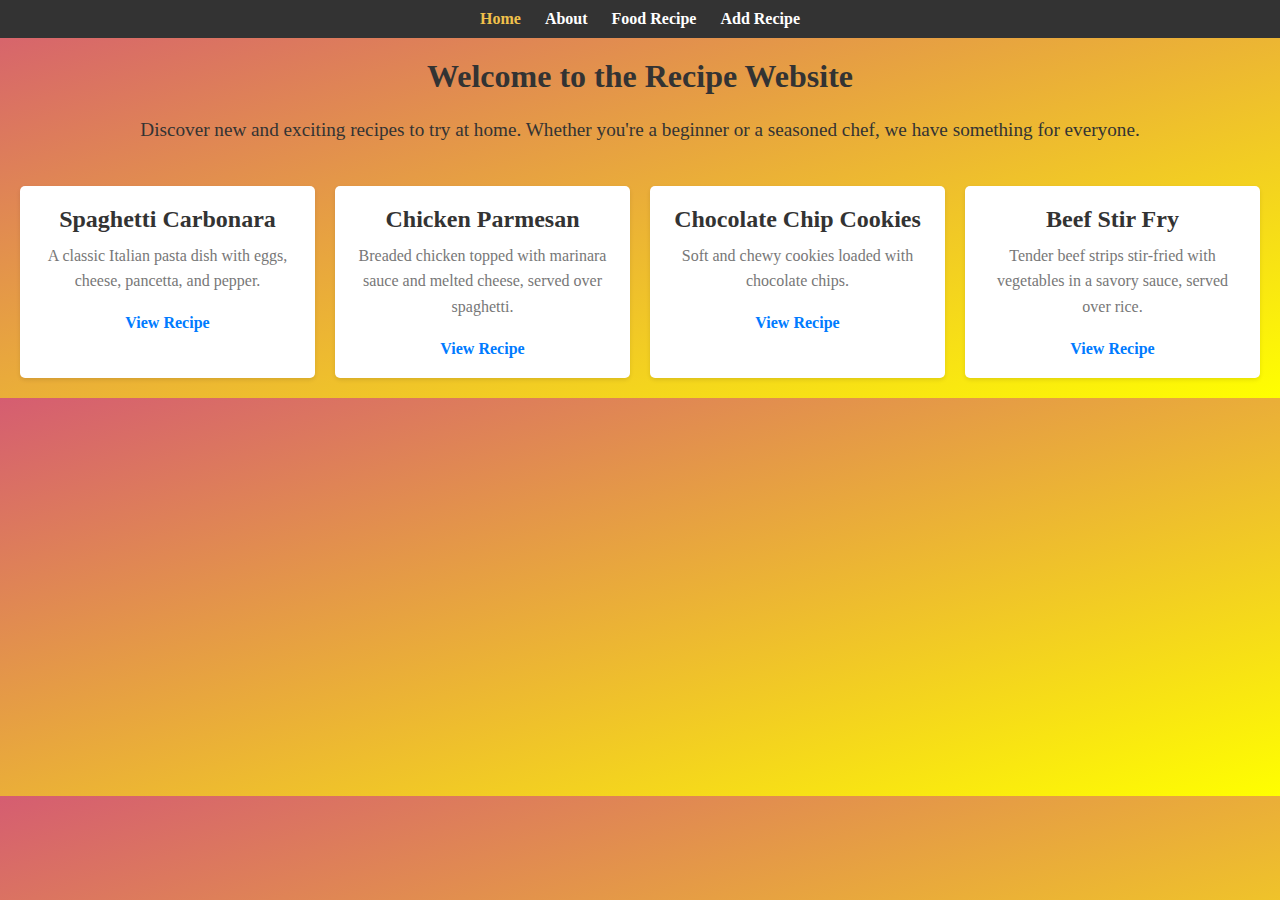
<file: index.html>
<!DOCTYPE html>
<html lang="en">
  <head>
    <meta charset="UTF-8" />
    <meta name="viewport" content="width=device-width, initial-scale=1.0" />
    <title>Recipe Management App</title>
    <link rel="stylesheet" href="home.css" />
  </head>
  <body>
    <div class="navbar">
      <ul>
        <li><a class="active">Home</a></li>
        <li><a href="about.html">About</a></li>
        <li><a href="foodRecipe.html">Food Recipe</a></li>
        <li><a href="add.html">Add Recipe</a></li>
      </ul>
    </div>
    <div class="content">
      <h2>Welcome to the Recipe Website</h2>
      <p>
        Discover new and exciting recipes to try at home. Whether you're a
        beginner or a seasoned chef, we have something for everyone.
      </p>
      <div class="recipes">
        <div class="recipe-card">
          <h4>Spaghetti Carbonara</h4>
          <p>
            A classic Italian pasta dish with eggs, cheese, pancetta, and
            pepper.
          </p>
          <a href="foodRecipe.html">View Recipe</a>
        </div>
        <div class="recipe-card">
          <h4>Chicken Parmesan</h4>
          <p>
            Breaded chicken topped with marinara sauce and melted cheese, served
            over spaghetti.
          </p>
          <a href="foodRecipe.html">View Recipe</a>
        </div>
        <div class="recipe-card">
          <h4>Chocolate Chip Cookies</h4>
          <p>Soft and chewy cookies loaded with chocolate chips.</p>
          <a href="foodRecipe.html">View Recipe</a>
        </div>
        <div class="recipe-card">
          <h4>Beef Stir Fry</h4>
          <p>
            Tender beef strips stir-fried with vegetables in a savory sauce,
            served over rice.
          </p>
          <a href="foodRecipe.html">View Recipe</a>
        </div>
      </div>
    </div>
  </body>
</html>
</file>
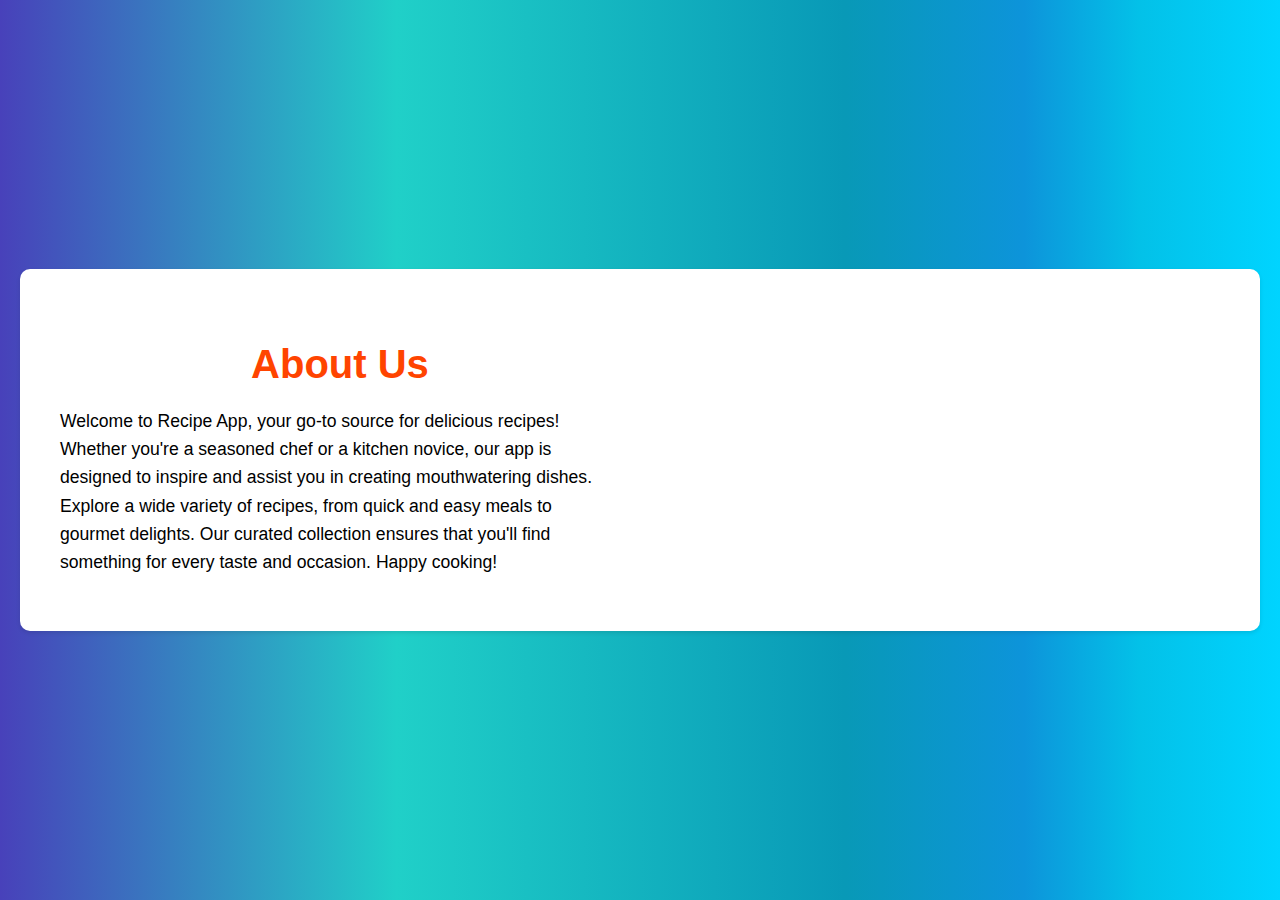
<file: about.html>
<!DOCTYPE html>
<html lang="en">

<head>
    <meta charset="UTF-8">
    <meta name="viewport" content="width=device-width, initial-scale=1.0">
    <title>Recipe App - About Us</title>
    <link rel="stylesheet" href="about.css">
</head>

<body>
    <div class="container">
        <div class="left">
            <h2>About Us</h2>
            <p>Welcome to Recipe App, your go-to source for delicious recipes! Whether you're a seasoned chef or a kitchen novice, our app is designed to inspire and assist you in creating mouthwatering dishes. Explore a wide variety of recipes, from quick and easy meals to gourmet delights. Our curated collection ensures that you'll find something for every taste and occasion. Happy cooking!</p>
        </div>
        <div class="right"></div>
    </div>
</body>

</html>
</file>
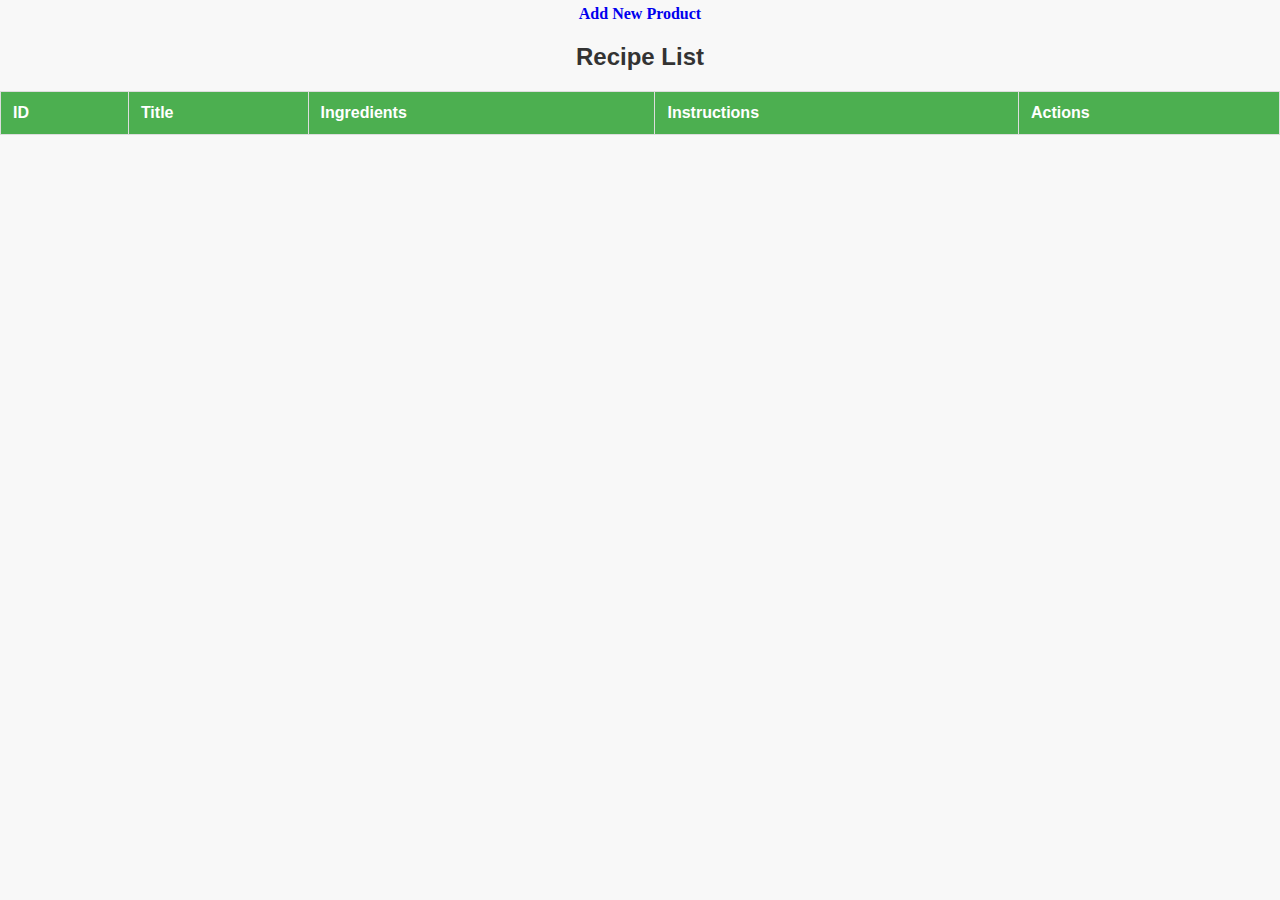
<file: add.html>
<!DOCTYPE html>
<html lang="en">
<head>
    <meta charset="UTF-8" />
    <title>Create Recipe</title>
    <link rel="stylesheet" href="add.css" />
</head>

<body>
    <div class="newproduct">
        <a href="newproduct.html">Add New Product</a>
    </div>

    <h2>Recipe List</h2>
    <table border="1">
        <thead>
            <tr>
                <th>ID</th>
                <th>Title</th>
                <th>Ingredients</th>
                <th>Instructions</th>
                <th>Actions</th>
            </tr>
        </thead>
        <tbody id="recipeList"></tbody>
    </table>
    <script>
        document.addEventListener("DOMContentLoaded", () => {
            // Fetch recipes when the page loads
            fetchRecipes();
        });

        async function fetchRecipes() {
            try {
                const response = await fetch("https://recipe-app-backend-25fu.onrender.com/getRecipes");
                const recipes = await response.json();

                // Display recipes on the UI
                displayRecipes(recipes);
            } catch (error) {
                console.error("Error fetching recipes:", error);
            }
        }

        async function deleteRecipe(recipeId) {
            // Show a confirmation dialog
            const confirmation = confirm(
                "Are you sure you want to delete this recipe?"
            );

            if (confirmation) {
                try {
                    await fetch(`https://recipe-app-backend-25fu.onrender.com/${recipeId}`, {
                        method: "DELETE",
                    });

                    // Refresh the recipe list after deletion
                    fetchRecipes();
                } catch (error) {
                    console.error("Error deleting recipe:", error);
                }
            }
        }

        function displayRecipes(recipes) {
            const recipeListElement = document.getElementById("recipeList");

            recipeListElement.innerHTML = "";

            recipes.forEach((recipe, index) => {
                const row = document.createElement("tr");
                row.innerHTML = `
                    <td>${index + 1}</td>
                    <td>${recipe.recipe_title}</td>
                    <td>${recipe.ingredient}</td>
                    <td>${recipe.instructions}</td>
                    <td>
                        <button class="btn" ><a href="edit.html?id=${recipe.id}">Edit</a></button>
                        <button class="btn" onclick="deleteRecipe(${recipe.id})">Delete</button>
                    </td>
                `;
                recipeListElement.appendChild(row);
            });
        }
    </script>
</body>
</html>
</file>
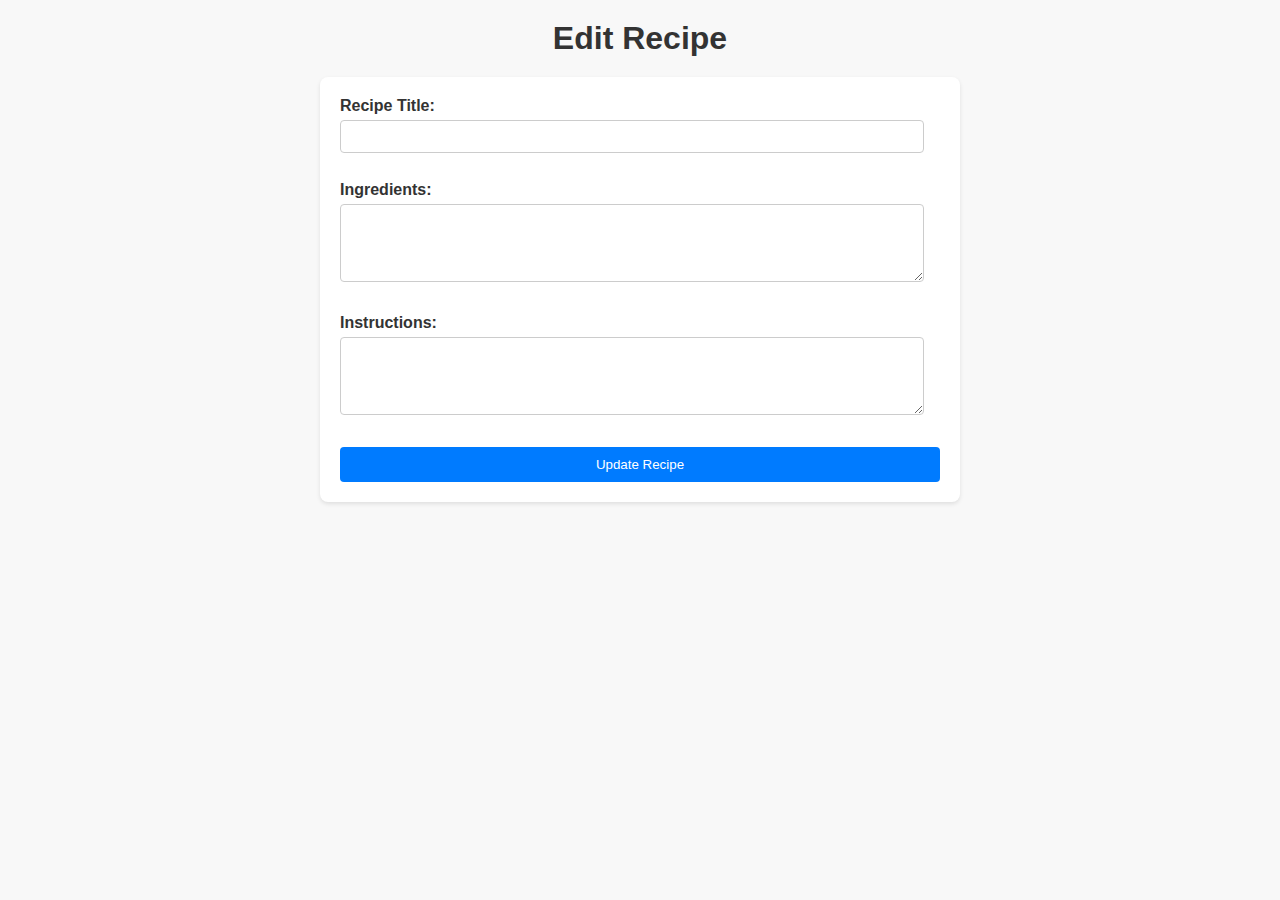
<file: edit.html>
<!DOCTYPE html>
<html lang="en">
  <head>
    <meta charset="UTF-8" />
    <title>Edit Recipe</title>
    <link rel="stylesheet" href="edit.css" />
  </head>

  <body>
    <h1>Edit Recipe</h1>
    <form id="editForm" action="#" method="POST">
      <input type="hidden" id="recipeId" name="recipeId" value="" />

      <label for="editTitle">Recipe Title:</label>
      <input type="text" id="editTitle" name="editTitle" required /><br /><br />

      <label for="editIngredients">Ingredients:</label>
      <textarea
        id="editIngredients"
        name="editIngredients"
        rows="4"
        cols="50"
        required
      ></textarea
      ><br /><br />

      <label for="editInstructions">Instructions:</label>
      <textarea
        id="editInstructions"
        name="editInstructions"
        rows="4"
        cols="50"
        required
      ></textarea
      ><br /><br />

      <input type="submit" value="Update Recipe" />
    </form>
  </body>
  <script src="edit.js"></script>
</html>
</file>
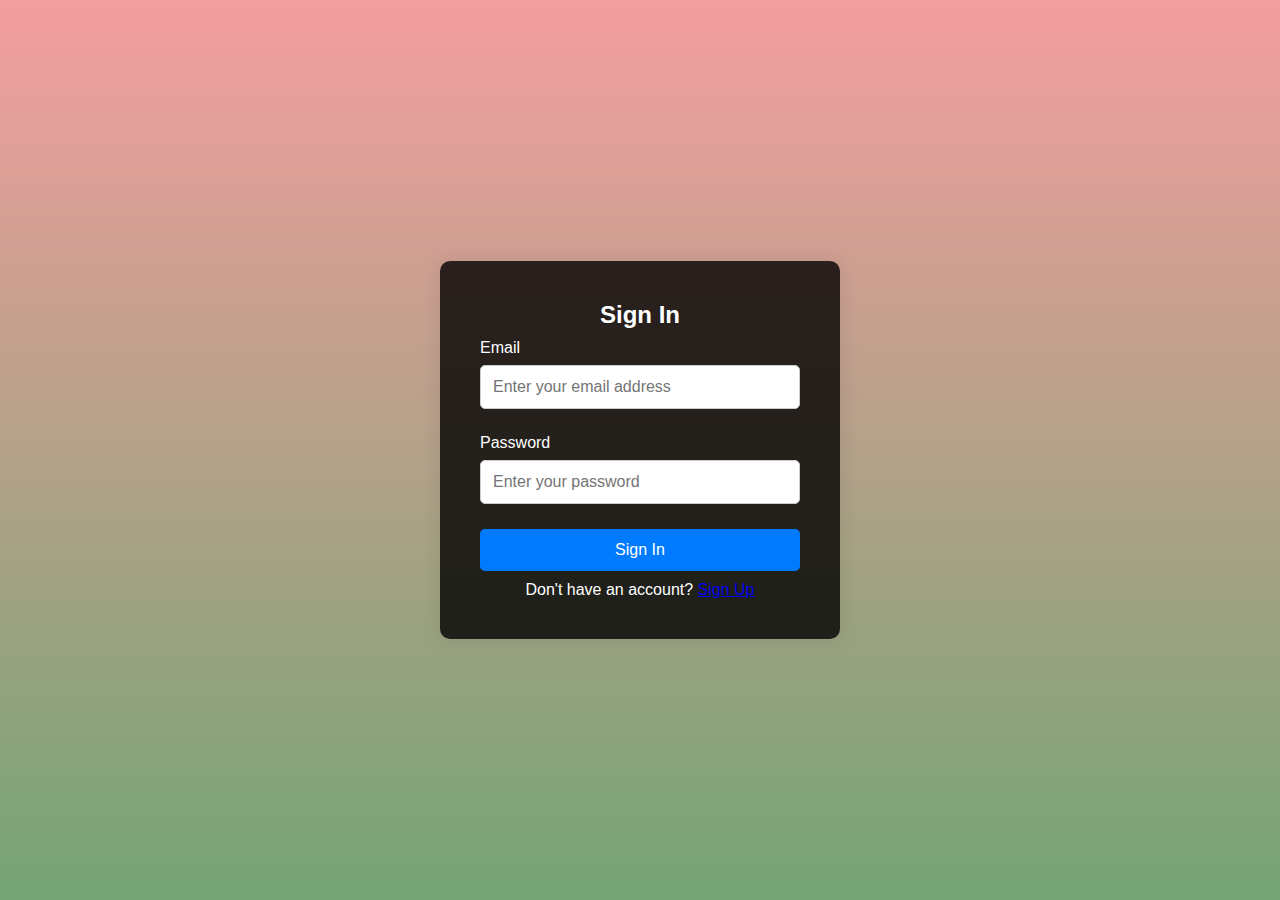
<file: login.html>
<!DOCTYPE html>
<html lang="en">
  <head>
    <meta charset="UTF-8" />
    <title>Login Page</title>
    <link rel="stylesheet" href="login.css" />
  </head>
  <body>
    <div class="signup-container">
      <form
        class="signup-form"
        action="#"
        method="post"
        enctype="multipart/form-data"
      >
        <h2>Sign In</h2>
        <div class="input-group">
          <label for="email">Email</label>
          <input
            type="email"
            id="email"
            name="email"
            required
            placeholder="Enter your email address"
          />
        </div>
        <div class="input-group">
          <label for="password">Password</label>
          <input
            type="password"
            id="password"
            name="password"
            required
            placeholder="Enter your password"
          />
        </div>
        <button type="submit">Sign In</button>
      </form>
      <div class="login-link">
        <p>Don't have an account? <a href="signup.html">Sign Up</a></p>
      </div>
    </div>
  </body>
</html>
</file>
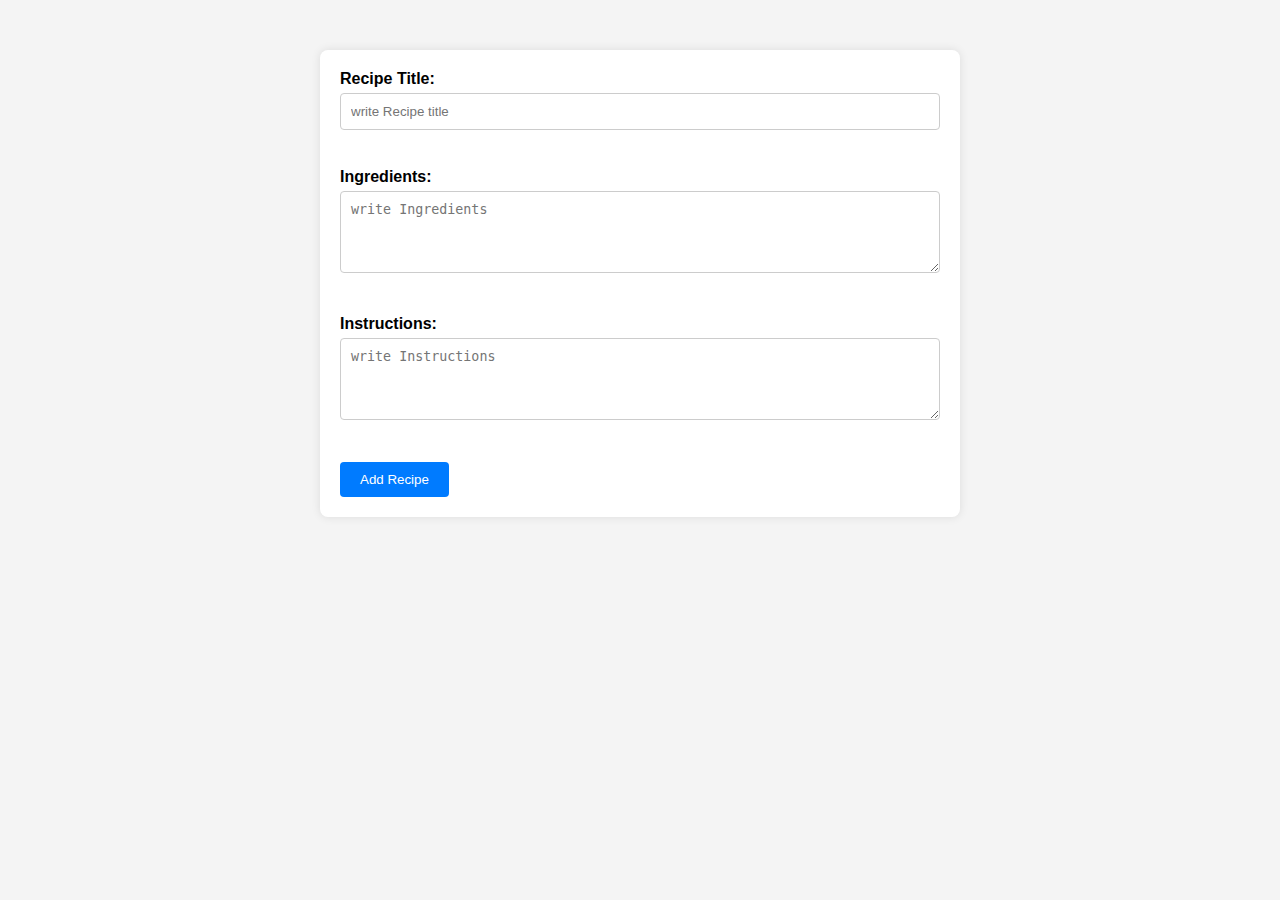
<file: newproduct.html>
<!DOCTYPE html>
<html lang="en">
  <head>
    <meta charset="UTF-8" />
    <meta name="viewport" content="width=device-width, initial-scale=1.0" />
    <title>Recipe Form</title>
    <link rel="stylesheet" href="newProduct.css" />
  </head>
  <body>
    <form
      id="recipeForm"
      action="https://recipe-app-backend-25fu.onrender.com/submit-recipe"
      method="POST"
    >
      <label for="recipeTitle">Recipe Title:</label>
      <input
        type="text"
        id="recipeTitle"
        name="recipeTitle"
        required
        placeholder="write Recipe title"
      /><br /><br />

      <label for="ingredients">Ingredients:</label>
      <textarea
        id="ingredients"
        name="ingredients"
        rows="4"
        cols="50"
        required
        placeholder="write Ingredients "
      ></textarea
      ><br /><br />

      <label for="instructions">Instructions:</label>
      <textarea
        id="instructions"
        name="instructions"
        rows="4"
        cols="50"
        required
        placeholder="write Instructions"
      ></textarea
      ><br /><br />
      <button type="button" onclick="AddData()">Add Recipe</button>
    </form>
  </body>
  <script src="newproduct.js"></script>
</html>
</file>
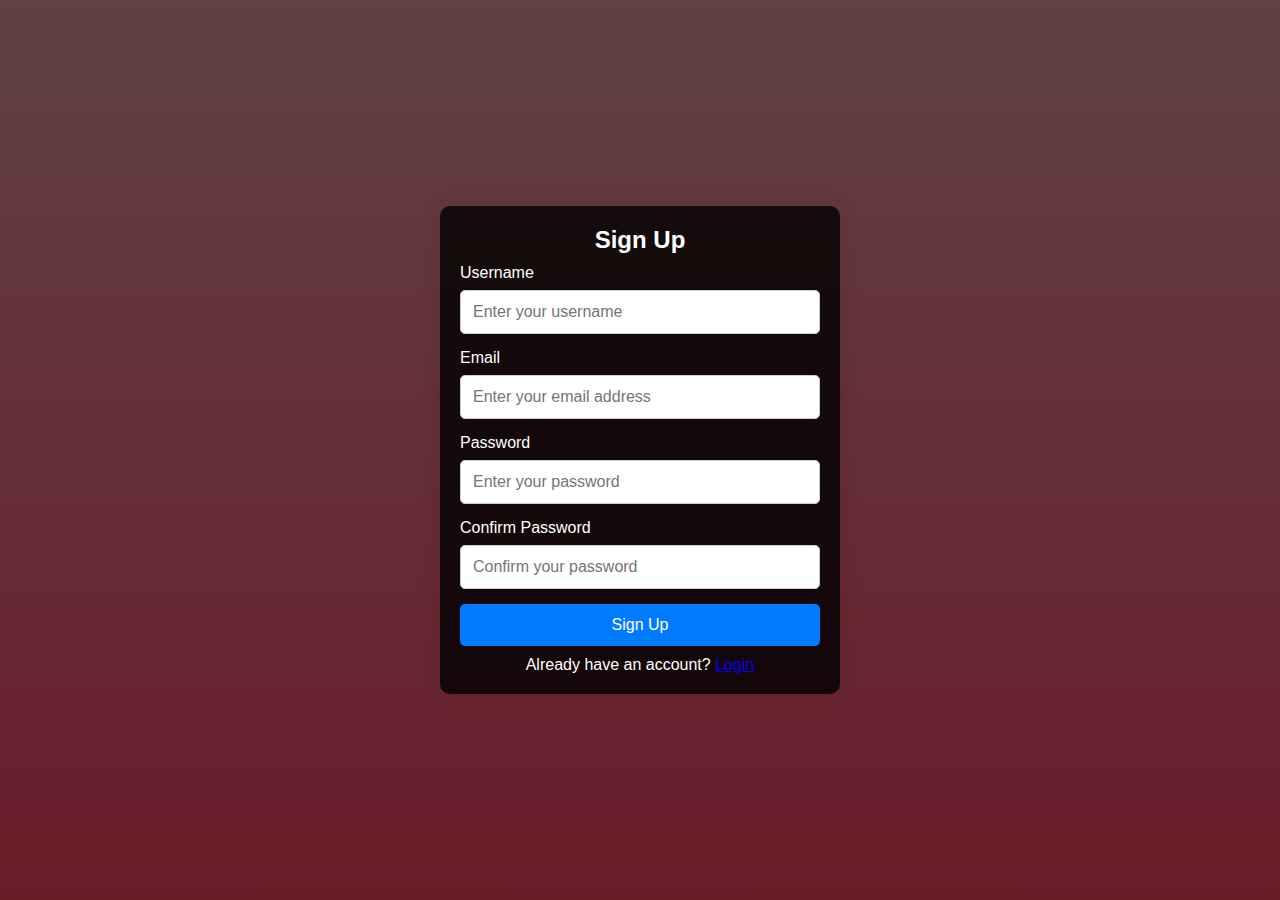
<file: signup.html>
<!DOCTYPE html>
<html lang="en">
<head>
    <meta charset="UTF-8" />
    <title>Signup Page</title>
    <link rel="stylesheet" href="singup.css" />
</head>
<body>
    <div class="signup-container">
      <form class="signup-form" action="#" method="post" enctype="multipart/form-data">
        <h2>Sign Up</h2>
        <div class="input-group">
          <label for="username">Username</label>
          <input type="text" id="username" name="username" required placeholder="Enter your username" />
        </div>
        <div class="input-group">
          <label for="email">Email</label>
          <input type="email" id="email" name="email" required placeholder="Enter your email address" />
        </div>
        <div class="input-group">
          <label for="password">Password</label>
          <input type="password" id="password" name="password" required placeholder="Enter your password" />
        </div>
        <div class="input-group">
          <label for="confirm-password">Confirm Password</label>
          <input type="password" id="confirm-password" name="confirm-password" required placeholder="Confirm your password" />
        </div>
        <button type="submit">Sign Up</button>
      </form>
      <div class="login-link">
        <p>Already have an account? <a href="login.html">Login</a></p>
      </div>
    </div>
</body>
</html>
</file>
<file: home.css>
* {
    margin: 0;
    padding: 0;
    box-sizing: border-box;
    font-family: Cambria, Cochin, Georgia, Times, 'Times New Roman', serif;
}

body {
    font-family: Arial, sans-serif;
    margin: 0;
    padding: 0;
    background-color: #f4f4f4;
    color: #333;
    background-image: linear-gradient(to bottom right, rgb(213, 93, 113), yellow);
}

.navbar {
    background-color: #333;
    color: #fff;
    padding: 10px 0;
    text-align: center;
}

.navbar ul {
    list-style-type: none;
    margin: 0;
    padding: 0;
}

.navbar ul li {
    display: inline-block;
    margin: 0 10px;
}

.navbar ul li a {
    text-decoration: none;
    color: #fff;
    font-weight: bold;
}

.navbar ul li a.active {
    color: #f0c14b; /* change to your desired active color */
}

.content {
    padding: 20px;
    text-align: center;
}

.content h2 {
    font-size: 2em;
    margin-bottom: 20px;
}

.content p {
    font-size: 1.2em;
    line-height: 1.6;
    margin-bottom: 20px;
}

.recipes {
    display: grid;
    grid-template-columns: repeat(auto-fit, minmax(250px, 1fr));
    gap: 20px;
    margin-top: 40px;
}

.recipe-card {
    background-color: #fff;
    padding: 20px;
    border-radius: 5px;
    box-shadow: 0 2px 4px rgba(0, 0, 0, 0.1);
    transition: transform 0.3s;
}

.recipe-card:hover {
    transform: translateY(-5px);
}

.recipe-card h4 {
    font-size: 1.5em;
    margin-bottom: 10px;
}

.recipe-card p {
    font-size: 1em;
    color: #777;
}

.recipe-card a {
    display: block;
    margin-top: 10px;
    text-decoration: none;
    color: #007bff;
    font-weight: bold;
}
</file>
<file: about.css>
body {
    margin: 0;
    padding: 0;
    font-family: Arial, sans-serif;
    background: rgb(72, 65, 186);
    background: linear-gradient(90deg, rgba(72, 65, 186, 1) 0%, rgba(32, 208, 200, 1) 31%, rgba(8, 153, 183, 1) 66%, rgba(13, 148, 218, 1) 80%, rgba(3, 193, 232, 1) 89%, rgba(0, 212, 255, 1) 100%);
    display: flex;
    align-items: center;
    justify-content: center;
    min-height: 100vh;
}

.container {
    display: flex;
    justify-content: space-around;
    align-items: center;
    max-width: 1200px;
    margin: 0 auto;
    padding: 20px;
    background-color: #fff;
    border-radius: 10px;
    box-shadow: 0 2px 4px rgba(0, 0, 0, 0.1);
}

.left {
    flex: 1;
    padding: 20px;
}

.right {
    flex: 1;
    padding: 20px;
    background-image: url('https://via.placeholder.com/400');
    background-size: cover;
    border-radius: 10px;
}

h2 {
    color: rgb(255, 68, 0);
    text-align: center;
    font-weight: bold;
    font-size: 2.5rem;
    margin-bottom: 20px;
}

p {
    font-size: 1.1rem;
    line-height: 1.6;
    margin-bottom: 15px;
}

@media (max-width: 768px) {
    .container {
        flex-direction: column;
    }

    .right {
        margin-top: 20px;
        width: 100%;
    }
}
</file>
<file: add.css>
/* add.css */

body {
   font-family: 'Arial', sans-serif;
   background-color: #f8f8f8;
   margin: 0;
   padding: 0;
}

h1, h2 {
   text-align: center;
   color: #333;
   margin-top: 20px;
}

#recipeForm {
   max-width: 600px;
   margin: 20px auto;
   padding: 20px;
   background-color: #fff;
   border-radius: 8px;
   box-shadow: 0 0 10px rgba(0, 0, 0, 0.1);
}

form label {
   display: block;
   margin-bottom: 8px;
   color: #333;
}

form input[type="text"],
form textarea {
   width: 100%;
   padding: 8px;
   margin-bottom: 16px;
   box-sizing: border-box;
   border: 1px solid #ccc;
   border-radius: 4px;
}

form input[type="submit"] {
   background-color: #4CAF50;
   color: #fff;
   padding: 10px 15px;
   border: none;
   border-radius: 4px;
   cursor: pointer;
}

form input[type="submit"]:hover {
   background-color: #45a049;
}

table {
   width: 100%;
   border-collapse: collapse;
   margin-top: 20px;
}

table, th, td {
   border: 1px solid #ddd;
}

th, td {
   padding: 12px;
   text-align: left;
}

th {
   background-color: #4CAF50;
   color: white;
}

td button {
   background-color: #f44336;
   color: white;
   border: none;
   padding: 8px 12px;
   border-radius: 4px;
   cursor: pointer;
}

td button:hover {
   background-color: #d32f2f;
}

/* Center the heading */
h1 {
   text-align: center;
   margin-top: 20px;
   color: #333;
}

/* Style the link */
/*  */

.btn{
   height: 40px;
   width: 70px;
   margin: 5px;
   text-decoration: none;

}
.btn a{
   text-decoration: none;

}

.newproduct{
   text-align: center;
   text-decoration: none;
   margin-top: 5px;
   font-family: Georgia, 'Times New Roman', Times, serif;
   color: rgb(8, 46, 238);
   font-weight: bold;
}
.newproduct a{
   text-decoration: none;

}
</file>
<file: edit.css>
body {
    font-family: Arial, sans-serif;
    margin: 0;
    padding: 0;
    background-color: #f8f8f8;
}

h1 {
    text-align: center;
    margin: 20px 0;
    color: #333;
}

form {
    max-width: 600px;
    margin: 0 auto;
    padding: 20px;
    background-color: #fff;
    border-radius: 8px;
    box-shadow: 0 2px 4px rgba(0, 0, 0, 0.1);
}

label {
    display: block;
    font-weight: bold;
    margin-bottom: 5px;
    color: #333;
}

input[type="text"],
textarea {
    width: calc(100% - 16px);
    padding: 8px;
    border: 1px solid #ccc;
    border-radius: 4px;
    box-sizing: border-box;
    margin-bottom: 10px;
}

input[type="submit"] {
    width: 100%;
    padding: 10px;
    background-color: #007bff;
    color: #fff;
    border: none;
    border-radius: 4px;
    cursor: pointer;
}

input[type="submit"]:hover {
    background-color: #0056b3;
}
</file>
<file: login.css>
* {
  margin: 0;
  padding: 0;
  box-sizing: border-box;
}

body {
  font-family: Arial, sans-serif;
  display: flex;
  justify-content: center;
  align-items: center;
  height: 100vh;
  background-color: #f2f2f2;
  margin: 0;
  /* background-image: url('https://cdn.pixabay.com/photo/2023/07/27/07/42/cherry-cake-8152717_1280.jpg'); */
  /* background-size: cover; */
  background-image: linear-gradient(rgb(244, 158, 158) , rgb(116, 164, 116) );
}

.signup-container {
  background-color: rgba(0, 0, 0, 0.8);
  padding: 40px;
  border-radius: 10px;
  box-shadow: 0px 0px 20px 0px rgba(0, 0, 0, 0.1);
  width: 400px;
  max-width: 90%;
  text-align: center;
}

.signup-form {
  display: flex;
  flex-direction: column;
}

.signup-form h2 {
  margin-bottom: 10px;
  color: #fff;
}

.input-group {
  margin-bottom: 25px;
  text-align: left;
}

.input-group label {
  display: block;
  margin-bottom: 8px;
  color: #fff;
}

.input-group input,
.input-group textarea {
  padding: 12px;
  font-size: 16px;
  border-radius: 5px;
  border: 1px solid #ccc;
  width: 100%;
}

.button-container {
  display: flex;
  justify-content: center;
  align-items: center;
}

button {
  padding: 12px 24px;
  font-size: 16px;
  border: none;
  border-radius: 5px;
  background-color: #007bff;
  color: #fff;
  cursor: pointer;
  transition: background-color 0.3s ease;
}

button:hover {
  background-color: #0056b3;
}

.login-link {
  color: #fff;
  margin-top: 10px;
}
</file>
<file: newProduct.css>
body {
    font-family: Arial, sans-serif;
    margin: 0;
    padding: 0;
    background-color: #f4f4f4;
}

form {
    max-width: 600px;
    margin: 50px auto;
    padding: 20px;
    background-color: #fff;
    border-radius: 8px;
    box-shadow: 0 0 10px rgba(0, 0, 0, 0.1);
}

label {
    font-weight: bold;
}

input[type="text"],
textarea {
    width: 100%;
    padding: 10px;
    margin: 5px 0 20px 0;
    border: 1px solid #ccc;
    border-radius: 4px;
    box-sizing: border-box;
}

button {
    background-color: #007bff;
    color: #fff;
    border: none;
    padding: 10px 20px;
    cursor: pointer;
    border-radius: 4px;
}

button:hover {
    background-color: #0056b3;
}
</file>
<file: singup.css>
* {
  margin: 0;
  padding: 0;
  box-sizing: border-box;
}

body {
  font-family: Arial, sans-serif;
  display: flex;
  justify-content: center;
  align-items: center;
  height: 100vh;
  background-color: #f2f2f2;
  margin: 0;
  background-image: linear-gradient(rgb(96, 66, 66) , rgb(106, 28, 41) );
}

.signup-container {
  background-color: rgba(0, 0, 0, 0.8);
  padding: 20px;
  border-radius: 10px;
  box-shadow: 0px 0px 20px 0px rgba(0, 0, 0, 0.1);
  width: 400px;
  max-width: 90%;
  text-align: center;
}

.signup-form {
  display: flex;
  flex-direction: column;
}

.signup-form h2 {
  margin-bottom: 10px;
  color: #fff;
}

.input-group {
  margin-bottom: 15px;
  text-align: left;
}

.input-group label {
  display: block;
  margin-bottom: 8px;
  color: #fff;
}

.input-group input,
.input-group textarea {
  padding: 12px;
  font-size: 16px;
  border-radius: 5px;
  border: 1px solid #ccc;
  width: 100%;
}

.button-container {
  display: flex;
  justify-content: center;
  align-items: center;
}

button {
  padding: 12px 24px;
  font-size: 16px;
  border: none;
  border-radius: 5px;
  background-color: #007bff;
  color: #fff;
  cursor: pointer;
  transition: background-color 0.3s ease;
}

button:hover {
  background-color: #0056b3;
}

.login-link {
  color: #fff;
  margin-top: 10px;
}
</file>
